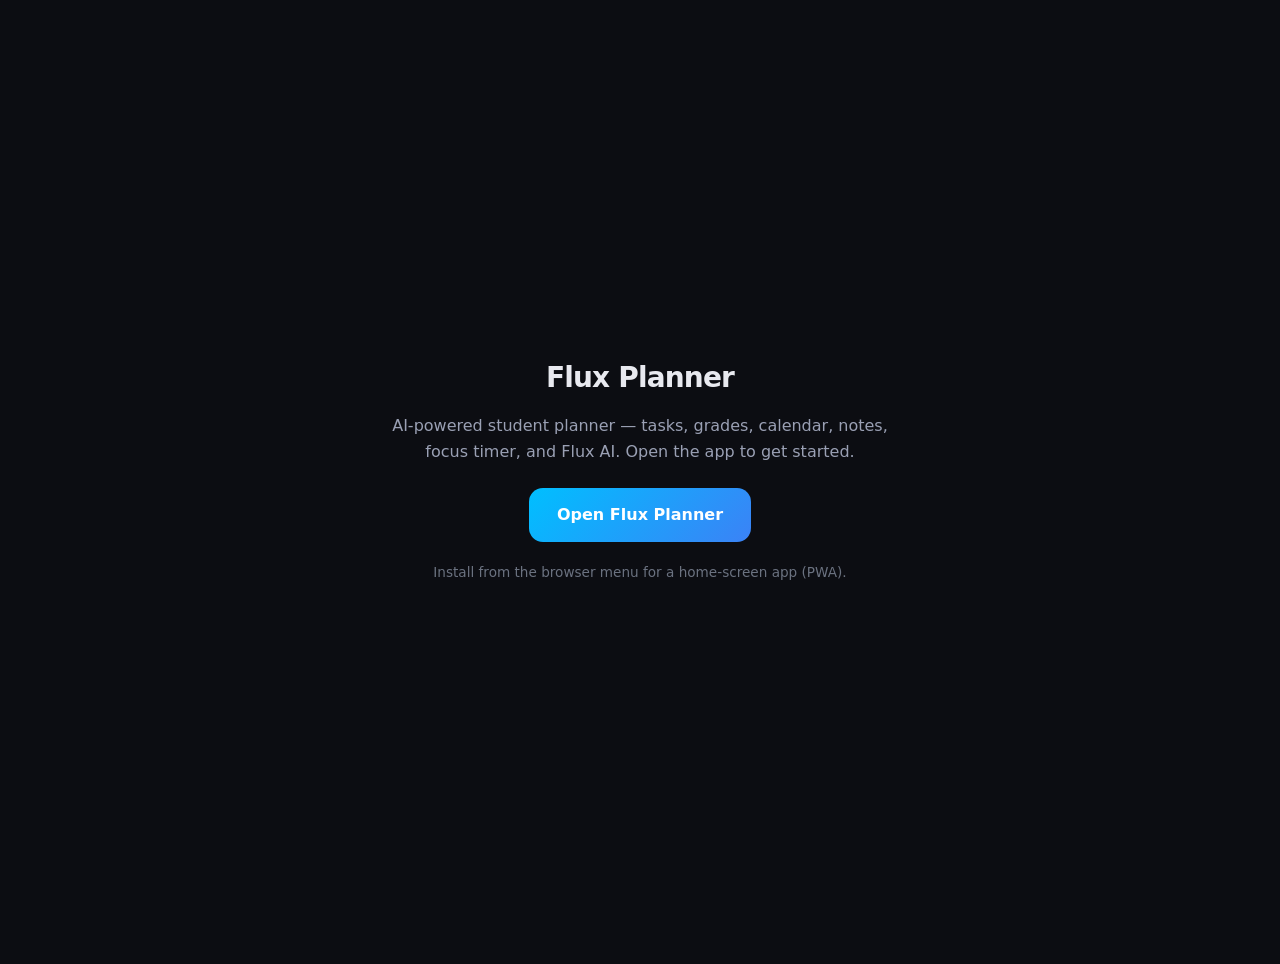
<file: landing.html>
<!DOCTYPE html>
<html lang="en">
<head>
<meta charset="UTF-8">
<script>
(function(){
  try{
    var p=location.pathname||'/';
    if(/\/[^/]+\.html$/i.test(p))p=p.slice(0,p.lastIndexOf('/')+1);
    else if(!p.endsWith('/'))p+='/';
    var b=document.createElement('base');
    b.href=location.origin+p.replace(/\/{2,}/g,'/');
    document.querySelector('meta[charset]').insertAdjacentElement('afterend',b);
  }catch(e){}
})();
</script>
<meta name="viewport" content="width=device-width, initial-scale=1.0">
<meta name="description" content="Flux Planner — AI-powered student planner for tasks, grades, calendar, notes, and focus.">
<meta property="og:title" content="Flux Planner">
<meta property="og:description" content="Your school life, organized. Tasks, GPA, calendar, Flux AI, and more.">
<meta property="og:type" content="website">
<title>Flux Planner</title>
<link rel="icon" type="image/png" href="public/flux-planner-logo.png">
<link rel="icon" href="favicon.ico" sizes="any">
<link rel="icon" type="image/png" sizes="192x192" href="icons/icon-192.png">
<style>
  :root{font-family:system-ui,-apple-system,sans-serif;background:#0c0d12;color:#e8e9ef;--a:#00bfff;}
  body{margin:0;min-height:100vh;display:flex;flex-direction:column;align-items:center;justify-content:center;padding:32px 20px;line-height:1.6;}
  .card{max-width:520px;text-align:center;}
  h1{font-size:1.75rem;font-weight:800;margin:0 0 12px;letter-spacing:-.03em;}
  p{color:#9aa0b4;margin:0 0 24px;font-size:1rem;}
  a{display:inline-block;padding:14px 28px;background:linear-gradient(135deg,var(--a),#3b82f6);color:#fff;text-decoration:none;font-weight:700;border-radius:14px;font-size:1rem;}
  a:hover{filter:brightness(1.08);}
  .sub{font-size:.85rem;color:#6b7280;margin-top:20px;}
</style>
<script>
(function(){
  try{
    var m=document.createElement('meta');
    m.setAttribute('property','og:image');
    m.setAttribute('content', new URL('icons/icon-512.png', location.href).href);
    document.head.appendChild(m);
  }catch(e){}
})();
</script>
</head>
<body>
  <div class="card">
    <h1>Flux Planner</h1>
    <p>AI-powered student planner — tasks, grades, calendar, notes, focus timer, and Flux AI. Open the app to get started.</p>
    <a href="index.html">Open Flux Planner</a>
    <p class="sub">Install from the browser menu for a home-screen app (PWA).</p>
  </div>
</body>
</html>
</file>
